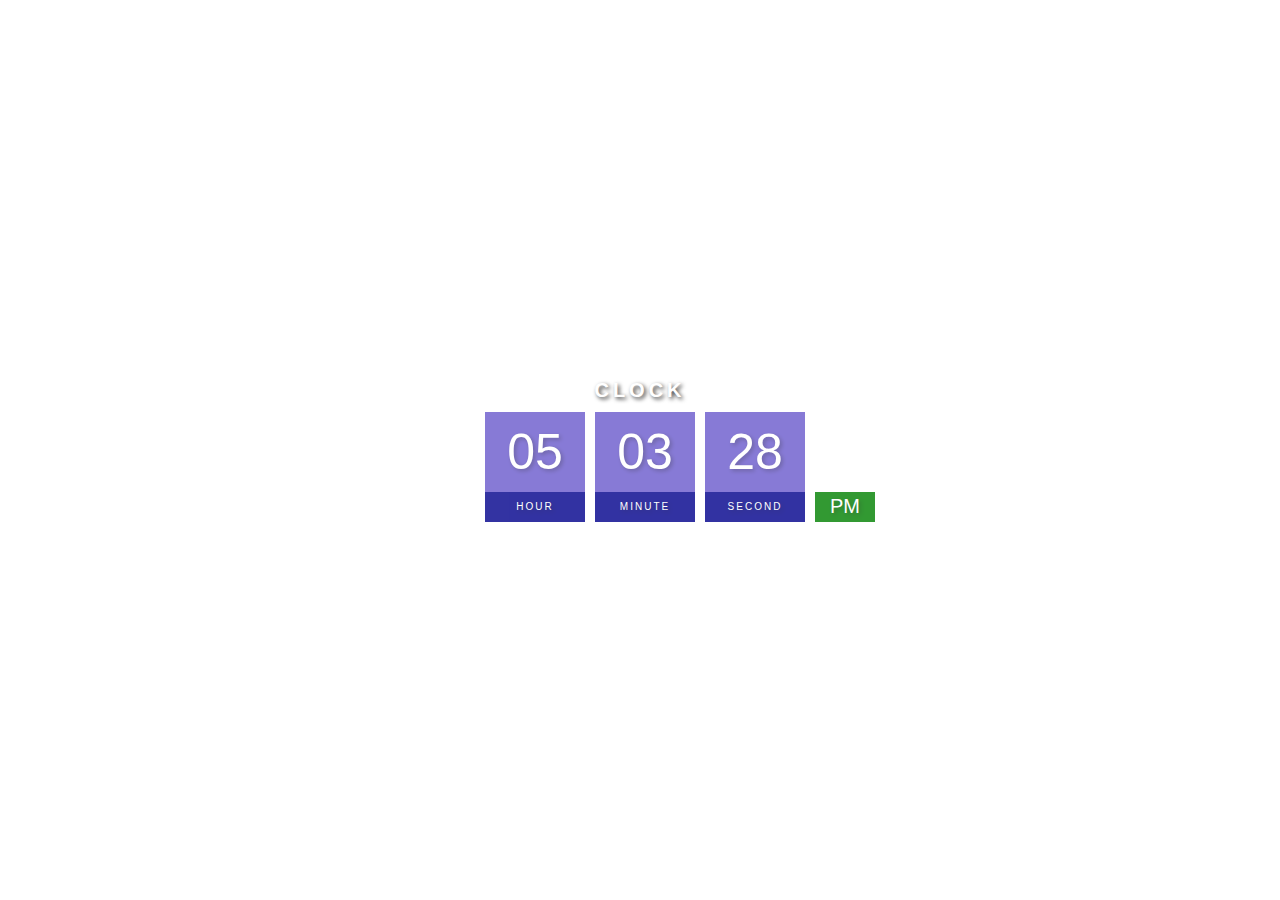
<file: Project 02 (Live Clock)/index.html>
<!DOCTYPE html>
<html lang="en">
<head>
    <meta charset="UTF-8">
    <meta name="viewport" content="width=device-width, initial-scale=1.0">
    <!-- CSS Link -->
    <link rel="stylesheet" href="style.css">
    <title>Live Clock</title>
</head>
<body>
    <h1>Clock</h1>
    <div class="clock">
        <div>
            <span id="hour">00</span>
            <span class="text">Hour</span>
        </div>
        <div>
            <span id="minute">00</span>
            <span class="text">Minute</span>
        </div>
        <div>
            <span id="second">00</span>
            <span class="text">Second</span>
        </div>
        <div>
            <span id="ampm">AM</span>
        </div>
    </div>

    <script src="index.js"></script>
    
</body>
</html>
</file>
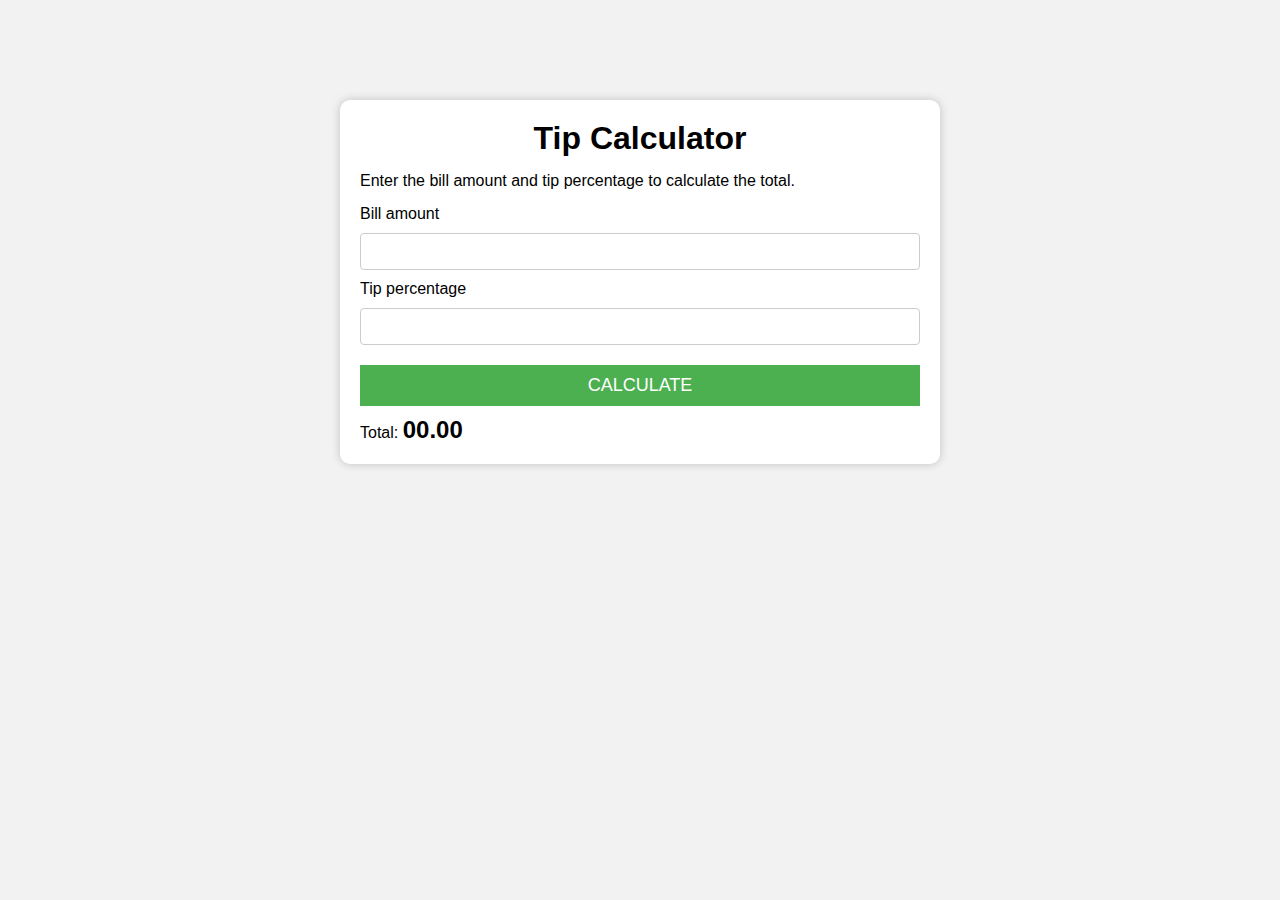
<file: Project 03 (Tip Calculator)/index.html>
<!DOCTYPE html>
<html lang="en">
<head>
    <meta charset="UTF-8">
    <meta name="viewport" content="width=device-width, initial-scale=1.0">
    <!-- link Css -->
    <link rel="stylesheet" href="style.css">
    <title>Tip Calculator</title>
</head>
<body>
    <div class="container">
        <h1>Tip Calculator</h1>
        <p class="intro-para">Enter the bill amount and tip percentage to calculate the total.</p>
        <!-- Bill amount -->
        <div class="input-1">
            <p>Bill amount</p>
            <input type="number" id="bill-amount">
        </div>
        <!-- Tip percentage -->
        <div class="input-1">
            <p>Tip percentage</p>
            <input type="number" id="bill-percentage">
        </div>

        <button id="btn">Calculate</button>

        <p class="amount">Total: <span id="amount-number">00.00</span></p>

    </div>








    <script type="text/javascript" src="index.js"></script>
    
</body>
</html>
</file>
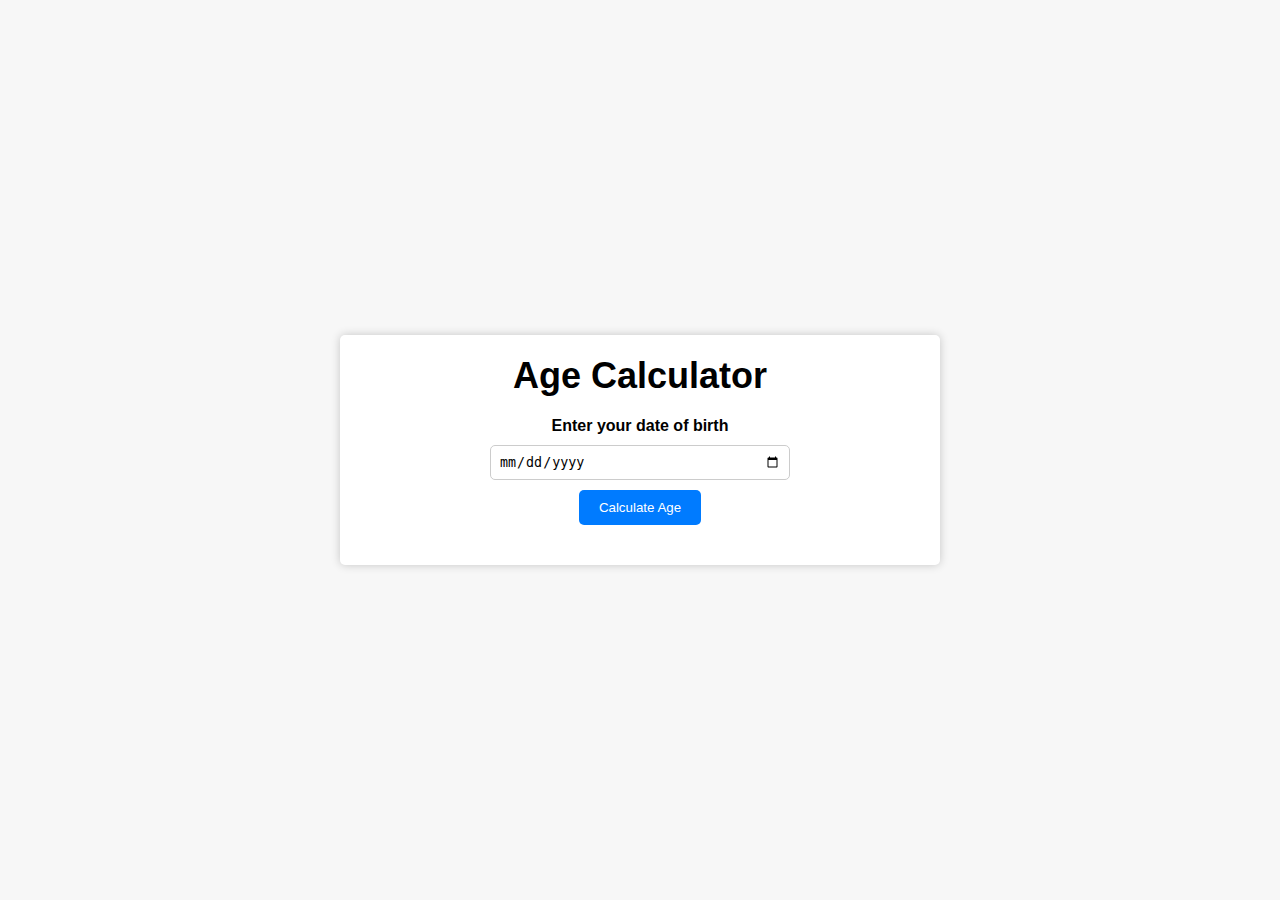
<file: Project 04 (Age Calculator)/index.html>
<!DOCTYPE html>
<html lang="en">
<head>
    <meta charset="UTF-8">
    <meta name="viewport" content="width=device-width, initial-scale=1.0">
    <!-- link Css -->
    <link rel="stylesheet" href="style.css">
    <title>Age Calculator</title>
</head>
<body>
    <div class="container">
        <h1>Age Calculator</h1>
        <p class="con-p-1">Enter your date of birth</p>
        <input type="date" id="input-date">
        <button id="btn">Calculate Age</button>
        <p id="con-footer-p"></p>
    </div> 

    <!-- link Js -->
    <script type="text/javascript" src="index.js"></script>
    
</body>
</html>
</file>
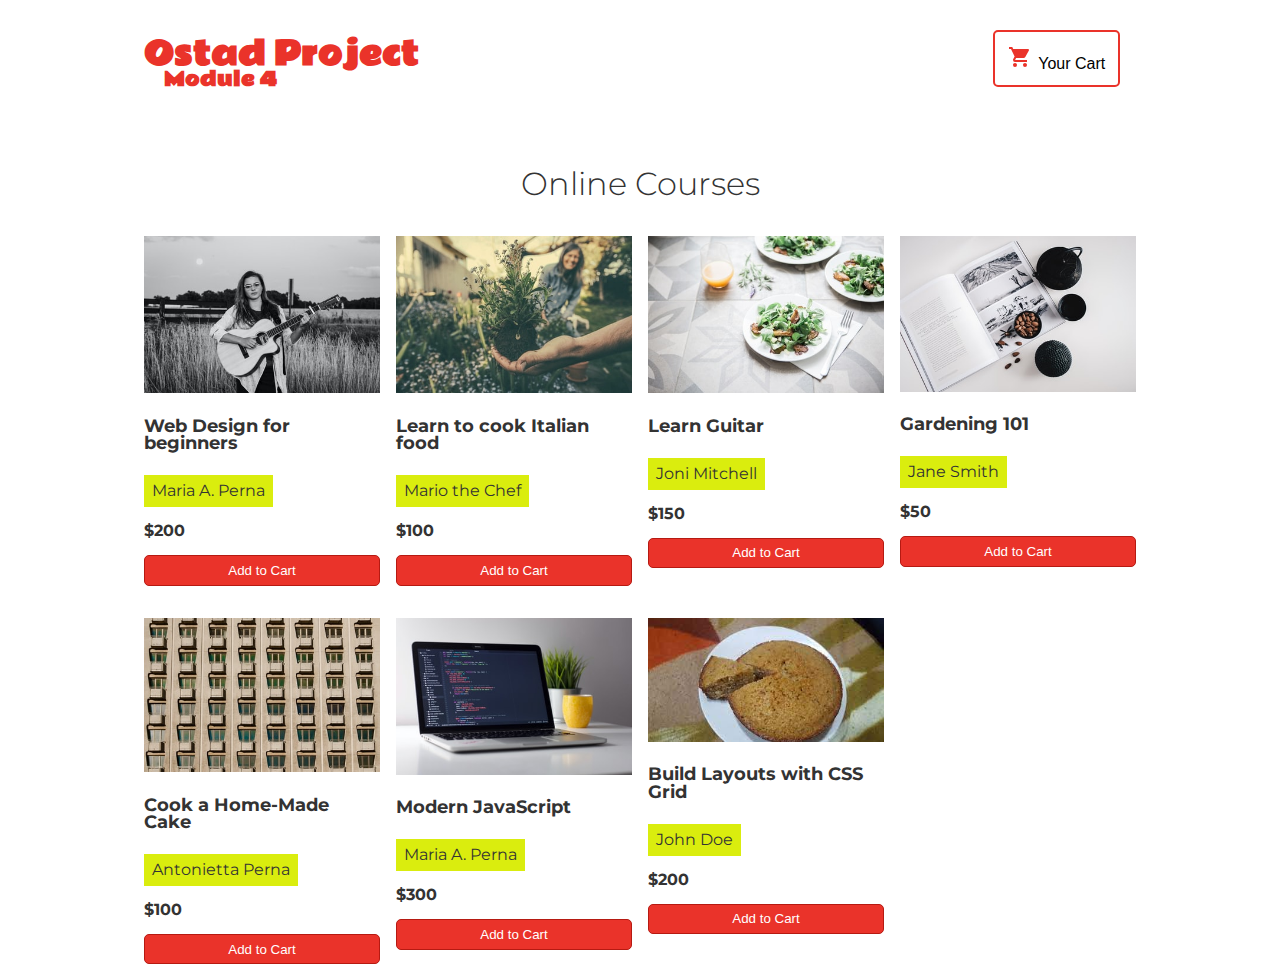
<file: Shopping Cart Project/index.html>
<!DOCTYPE html>
<html lang="en">
  <head>
    <meta charset="utf-8">
    <meta name="viewport" content="width=device-width, initial-scale=1">
    <meta name="author" content="CodeHim">
    <title>Javascript Online Shopping Cart Example</title>
    

    <!-- Style CSS -->
    <link rel="stylesheet" href="style.css">

  
      
 <main>
   <header class="header">
  <div class="container header__top">
    <div class="header__logo">
      <h1 class="header__title">
        Ostad Project
        <span class="header__subtitle">Module 4</span>
      </h1>
    </div>
    <div class="header__cart">
      <ul>
        <li class="header__submenu" id="submenu">
          <button class="header__cart-btn" id="toggle-cart-btn"><svg class="cart" width="24" height="24" viewBox="0 0 24 24">
  <path d="M17,18C15.89,18 15,18.89 15,20A2,2 0 0,0 17,22A2,2 0 0,0 19,20C19,18.89 18.1,18 17,18M1,2V4H3L6.6,11.59L5.24,14.04C5.09,14.32 5,14.65 5,15A2,2 0 0,0 7,17H19V15H7.42A0.25,0.25 0 0,1 7.17,14.75C7.17,14.7 7.18,14.66 7.2,14.63L8.1,13H15.55C16.3,13 16.96,12.58 17.3,11.97L20.88,5.5C20.95,5.34 21,5.17 21,5A1,1 0 0,0 20,4H5.21L4.27,2M7,18C5.89,18 5,18.89 5,20A2,2 0 0,0 7,22A2,2 0 0,0 9,20C9,18.89 8.1,18 7,18Z"></path>
</svg> Your Cart</button>
          <div id="shopping-cart" class="shopping-cart-container">
            <table id="cart-content">
              <thead>
                <tr>
                  <th>Image</th>
                  <th>Name</th>
                  <th>Price</th>
                  <th></th>
                </tr>
              </thead>
              <tbody></tbody>
            </table>
            <p class="total-container" id="total-price"></p>
            <a href="#" id="checkout-btn" class="cart-btn">Checkout</a>
            <a href="#" id="clear-cart" class="cart-btn">Clear Cart</a>
          </div>
        </li>
      </ul>
    </div>
  </div>
  
  <div class="arrow"><svg width="24" height="24" viewBox="0 0 24 24">
  <path d="M11,4H13V16L18.5,10.5L19.92,11.92L12,19.84L4.08,11.92L5.5,10.5L11,16V4Z"></path>
</svg></div>
</header>
<main class="container page-content">
  <h2 class="page-title">Online Courses</h2>
  <div class="grid" id="grid">
    <div class="card">
      <img src="./img/image-1.jpg" class="card__image" alt="">
      <div class="card__info">
        <h4 class="card__title">Web Design for beginners</h4>
        <p class="card__text">Maria A. Perna</p>
        <p class="card__price">$200</p>
        <button class="card__btn add-to-cart" data-id="6">Add to Cart</button>
      </div>
    </div>
    <!--.card-->
    <div class="card">
      <img src="./img/image-2.jpg" class="card__image" alt="">
      <div class="card__info">
        <h4 class="card__title">Learn to cook Italian food</h4>
        <p class="card__text">Mario the Chef</p>
        <p class="card__price">$100</p>
        <button class="card__btn add-to-cart" data-id="7">Add to Cart</button>
      </div>
    </div>
    <!--.card-->
    <div class="card">
      <img src="./img/image-3.jpg" class="card__image" alt="">
      <div class="card__info">
        <h4 class="card__title">Learn Guitar</h4>
        <p class="card__text">Joni Mitchell</p>
        <p class="card__price">$150</p>
        <button class="card__btn add-to-cart" data-id="8">Add to Cart</button>
      </div>
    </div>
    <!--.card-->
    <div class="card">
      <img src="./img/image-4.jpg" alt="" class="card__image">
      <div class="card__info">
        <h4 class="card__title">Gardening 101</h4>
        <p class="card__text">Jane Smith</p>
        <p class="card__price">$50</p>
        <button class="card__btn add-to-cart" data-id="9">Add to Cart</button>
      </div>
    </div>
    <!--.card-->
    <div class="card">
      <img src="./img/image-5.jpg" alt="" class="card__image">
      <div class="card__info">
        <h4 class="card__title">Cook a Home-Made Cake</h4>
        <p class="card__text">Antonietta Perna</p>
        <p class="card__price">$100</p>
        <button class="card__btn add-to-cart" data-id="10">Add to Cart</button>
      </div>
    </div>
    <!--.card-->
    <div class="card">
      <img src="./img/image-6.jpg" alt="" class="card__image">
      <div class="card__info">
        <h4 class="card__title">Modern JavaScript</h4>
        <p class="card__text">Maria A. Perna</p>
        <p class="card__price">$300</p>
        <button class="card__btn add-to-cart" data-id="11">Add to Cart</button>
      </div>
    </div>
    <!--.card-->
    <div class="card">
      <img src="./img/image-7.jpg" alt="" class="card__image">
      <div class="card__info">
        <h4 class="card__title">Build Layouts with CSS Grid</h4>
        <p class="card__text">John Doe</p>
        <p class="card__price">$200</p>
        <button class="card__btn add-to-cart" data-id="12">Add to Cart</button>
      </div>
    </div>
   
  </div>
</main>

  <script  src="script.js"></script>
  </body>
</html>
</file>
<file: Project 02 (Live Clock)/style.css>
*{
    margin:0;
    padding:0;
    box-sizing: border-box;
}

body {
    /* border:1px solid; */
    font-family: sans-serif;
    display: flex;
    flex-direction: column;
    align-items: center;
    height: 100vh;
    justify-content: center ;
    background: url(https://images.unsplash.com/photo-1531512073830-ba890ca4eba2?ixlib=rb-4.0.3&ixid=M3wxMjA3fDB8MHxwaG90by1wYWdlfHx8fGVufDB8fHx8fA%3D%3D&auto=format&fit=crop&w=1958&q=80);
    background-size: cover;
    background-repeat: no-repeat;
    overflow: hidden;
}

h1 {
    text-transform: uppercase;
    letter-spacing: 4px;
    font-size: 20px;
    text-align: center;
    color: #fff;
    text-shadow: 2px 2px 4px rgba(0,0,0,0.8);
    margin-bottom: 10px;
}

.clock {
    display: flex;
    /* border:1px solid; */
    position: relative;
}

.clock span {
    /* border:1px solid; */
    background-color: slateblue;
    width: 100px;
    height: 80px;
    opacity: .8;
    color:white;
    display: flex;
    justify-content: center;
    align-items: center;
    font-size: 50px;
    text-shadow: 2px 2px 4px rgba(0,0,0,0.3);
    margin-left: 10px;

}

.clock .text {
    height:30px;
    font-size: 10px;
    text-transform: uppercase;
    letter-spacing:2px;
    background: darkblue;
    opacity: 0.8;
}

.clock #ampm {
    /* border:1px solid; */
    position: absolute;
    bottom: 0;
    width: 60px;
    height: 30px;
    font-size: 20px;
    background-color: green;
    margin-left: 10px;
}
</file>
<file: Project 03 (Tip Calculator)/style.css>
* {
    margin:0;
    padding:0;
    box-sizing: border-box;
}

body{
    color: #000;
    background-color: #f2f2f2;
    font-family: "Helvetica", sans-serif;
}

.container {
    background-color: white;
    max-width: 600px;
    margin: 100px auto;
    padding:20px;
    box-shadow: 0 0 10px rgba(0,0,0,0.2);
    border-radius: 10px;

}

.container h1 {
    text-align: center;
}

.intro-para {
    margin: 15px 0;
}

/* .input-1 p , .input-2 p {
    margin-bottom: 5px;
} */

input {
    width: 100%;
    padding: 10px;
    border: 1px solid #ccc;
    border-radius: 4px;
    margin: 10px 0;
}

button {
    background-color: #4caf50;
    color: white;
    padding: 10px;
    margin: 10px 0;
    width:100%;
    border:none;
    cursor: pointer;
    font-size: 18px;
    text-transform: uppercase;
    transition: background-color 0.2s ease;
}

button:hover {
    background-color: #45a049;
}

.amount {
    font-size: 16px;
}

#amount-number {
    font-size: 24px;
    font-weight: bold;
}
</file>
<file: Project 04 (Age Calculator)/style.css>
* {
    margin: 0px;
    padding: 0px;
    box-sizing: border-box;
}

body{
    font-family: "Montserrat", sans-serif;
    background-color: #f7f7f7;
    height: 100vh;
    display: flex;
    flex-direction: column;
    align-items: center;
    justify-content: center;
}

.container {
    background-color: white;
    box-shadow: 0 0 10px rgba(0,0,0,0.2);
    padding:20px;
    width: 600px;
    border-radius: 5px;
    display: flex;
    flex-direction: column;
    align-items: center;
}

h1 {
    font-size: 36px;
    /* text-align: center; */
    margin-bottom:20px;

}

.con-p-1 {
    font-weight: bold;
    margin-bottom:10px;
}

#input-date {
    padding: 8px;
    width:100%;
    border: 1px solid #ccc;
    border-radius: 5px;
    max-width: 300px;
    /* display: block; */
}

#btn {
    background-color: #007bff;
    color:white;
    border: none;
    padding: 10px 20px;
    border-radius: 5px;
    margin-top: 10px;
    cursor: pointer;
    transition: background-color 0.3 ease;
}

#con-footer-p {
    margin-top: 20px;
    font-size: 24px;
    font-weight: bold;
}
</file>
<file: Shopping Cart Project/style.css>
@import url("https://fonts.googleapis.com/css?family=Montserrat:300,400,700|Rammetto+One");
* {
  box-sizing: border-box;
}

*:before,
*:after {
  box-sizing: inherit;
}

body {
  font-size: 100%;
  line-height: 1.6;
  font-family: "Montserrat", sans-serif;
  font-weight: 300;
  color: #333;
  background-color: #fff;
}

.container {
  width: 100%;
  max-width: 992px;
  margin: 0 auto;
  padding: 0 1em;
  background-color: #fff;
}
@media (min-width: 900px) {
  .container {
    padding: 0;
  }
}

ul {
  list-style: none;
  padding: 0 1em;
  margin-left: 0;
}

a:link,
a:visited,
a:hover,
a:active,
a:focus {
  text-decoration: none;
  transition: all 0.3s;
}

button {
  transition: all 0.3s;
}

img {
  display: block;
  width: 100%;
  height: auto;
}

.display-title {
  font-size: 1.8rem;
  text-align: center;
  letter-spacing: 1.3px;
}
@media (min-width: 600px) {
  .display-title {
    font-size: 3rem;
  }
}

.page-title {
  text-align: center;
  font-weight: 700;
}
@media (min-width: 600px) {
  .page-title {
    font-size: 2rem;
    font-weight: 300;
  }
}

.text-light {
  color: #efefef;
}

.grid {
  display: grid;
  grid-template-columns: repeat(auto-fit, minmax(200px, 1fr));
  grid-column-gap: 1em;
  grid-row-gap: 2em;
}

.header .arrow {
  width: 50px;
  height: 50px;
  position: relative;
  margin: -200px auto 0;
  text-align: center;
  border-radius: 50%;
  background-color: #daed0e;
  box-shadow: 0 2px 3px rgba(0, 0, 0, 0.5);
}
.header .arrow:hover, .header .arrow:focus {
  -webkit-animation: point-down 1s alternate infinite;
          animation: point-down 1s alternate infinite;
}
.header .arrow svg {
  margin-top: 15px;
  fill: #333;
}
.header .header__top {
  display: flex;
  justify-content: space-between;
  align-items: center;
  position: relative;
}
.header .header__cart .header__submenu .shopping-cart-container {
  position: absolute;
  top: 100px;
  right: 0;
  padding: 1em;
  background-color: #fff;
  z-index: 2;
  transform: scale(0);
  transform: translatey(-10px);
  opacity: 0;
  pointer-events: none;
}
.header .header__cart .header__submenu .shopping-cart-container.open {
  -webkit-animation: fade-down 0.3s forwards;
          animation: fade-down 0.3s forwards;
  pointer-events: auto;
}
.header .header__cart .header__submenu .cart {
  fill: #ea332a;
  display: inline-block;
  /* float: left; */
  margin-right: 2px;
  cursor: pointer;
}
.header .header__cart .header__cart-btn {
  background-color: transparent;
  border: 2px solid #ea332a;
  padding: 0.8em;
  font-size: 1rem;
  border-radius: 5px;
}
.header .header__cart .header__cart-btn:hover, .header .header__cart .header__cart-btn:focus {
  border: 3px solid #b61a12;
}
.header .header__cart .header__submenu {
  font-size: 0.8rem;
  font-weight: 700;
}
.header .header__cart .header__submenu .shopping-cart-container {
  text-align: center;
  min-width: 300px;
}
.header .header__cart .header__submenu .shopping-cart-container table {
  width: 100%;
  padding: 0.5em;
  padding-bottom: 2em;
  border-collapse: collapse;
  border-spacing: 0;
  margin-bottom: 2.5em;
}
.header .header__cart .header__submenu .shopping-cart-container table thead th {
  padding-bottom: 10px;
  border-bottom: 1px solid #ea332a;
}
.header .header__cart .header__submenu .shopping-cart-container table tbody {
  padding-bottom: 4em;
}
.header .header__cart .header__submenu .shopping-cart-container table tbody td {
  padding: 0.5em;
}
.header .header__cart .header__submenu .cart-image {
  max-width: 120px;
}
.header .header__cart .header__submenu .remove {
  text-align: center;
  width: 120px;
  height: 120px;
  padding: 5px 10px;
  border-radius: 50%;
  background-color: #ea332a;
  color: #daed0e;
  transition: background-color 0.3s ease-out;
}
.header .header__cart .header__submenu .remove:hover,
.header .header__cart .header__submenu .remove:focus {
  background-color: #b61a12;
}
.header .header__cart .header__submenu .cart-btn {
  display: block;
  margin-bottom: 10px;
  padding: 0.3em;
  border-radius: 5px;
  text-align: center;
  text-decoration: none;
  background-color: transparent;
  color: #333;
  border: 1px solid #ea332a;
}
.header .header__cart .header__submenu .cart-btn:hover, .header .header__cart .header__submenu .cart-btn:focus {
  background-color: #b61a12;
  color: #fff;
}
.header .header__submenu .total-container {
  text-align: center;
}
.header .header__submenu .total-container .total {
  font-weight: bold;
  font-size: 1.3em;
}
.header .header__title {
  font-family: "Rammetto One", cursive;
  font-size: 2rem;
  color: #ea332a;
}
.header .header__subtitle {
  font-size: 1.2rem;
  display: block;
  margin-top: -10px;
  line-height: 0.9;
  margin-left: 20px;
}
.header .header__main {
  height: 95vh;
  display: flex;
  justify-content: center;
  align-items: center;
  background-image: linear-gradient(to right bottom, rgba(234, 51, 42, 0.7), rgba(170, 37, 30, 0.7)), url(https://images.unsplash.com/photo-1504670073073-6123e39e0754?ixlib=rb-0.3.5&q=85&fm=jpg&crop=entropy&cs=srgb&ixid=eyJhcHBfaWQiOjE0NTg5fQ&s=5a5a75419e84813c91b906d3fc38a4b8);
  background-size: cover;
  background-position: top;
  background-repeat: no-repeat;
  -webkit-clip-path: polygon(0 0, 100% 0, 100% 75%, 0 100%);
          clip-path: polygon(0 0, 100% 0, 100% 75%, 0 100%);
}

.page-content {
  margin-top: 150px;
}

.card {
  line-height: 1;
  transition: all 0.3s;
}
.card:hover, .card:active {
  transform: scale(1.1);
  border: 1px solid #daed0e;
}

.card__title,
.card__price {
  font-weight: bold;
}

.card__title {
  font-size: 1.1rem;
}

.card__text {
  display: inline-block;
  padding: 0.5em;
  font-weight: 400;
  margin-bottom: 0;
  margin-top: 0;
  color: #333;
  background-color: #daed0e;
}

.card__btn {
  width: 100%;
  text-align: center;
  padding: 0.5em;
  border-radius: 5px;
  background-color: #ea332a;
  border: 1px solid #b61a12;
  color: #fff;
}
.card__btn:hover, .card__btn:focus, .card__btn:active {
  transform: translatey(2px);
  box-shadow: 0 3px 2px rgba(0, 0, 0, 0.5);
  background-color: #b61a12;
}
.card__btn:active {
  border: 3px solid #9e1610 inset;
}

.footer {
  margin-top: 4em;
  padding-bottom: 2em;
  padding-top: 2em;
  border-top: 1px dashed #b61a12;
}

.footer__container {
  display: flex;
  justify-content: space-between;
  align-items: center;
  font-size: 0.8rem;
}

.footer__link-item,
.footer__link-item {
  color: #ea332a;
}
.footer__link-item:hover, .footer__link-item:focus,
.footer__link-item:hover,
.footer__link-item:focus {
  color: #9e1610;
}

@-webkit-keyframes point-down {
  100% {
    transform: translatey(20px);
  }
}

@keyframes point-down {
  100% {
    transform: translatey(20px);
  }
}
@-webkit-keyframes fade-down {
  80% {
    opacity: 1;
    visibility: visible;
    transform: translatey(20px);
    transform: scale(1.3);
    -webkit-animation-timing-function: cubic-bezier(0, 1, 0.75, 0);
            animation-timing-function: cubic-bezier(0, 1, 0.75, 0);
  }
  100% {
    opacity: 1;
    transform: translatey(0);
    transform: scale(1);
    -webkit-animation-timing-function: ease-in;
            animation-timing-function: ease-in;
  }
}
@keyframes fade-down {
  80% {
    opacity: 1;
    visibility: visible;
    transform: translatey(20px);
    transform: scale(1.3);
    -webkit-animation-timing-function: cubic-bezier(0, 1, 0.75, 0);
            animation-timing-function: cubic-bezier(0, 1, 0.75, 0);
  }
  100% {
    opacity: 1;
    transform: translatey(0);
    transform: scale(1);
    -webkit-animation-timing-function: ease-in;
            animation-timing-function: ease-in;
  }
}
</file>
